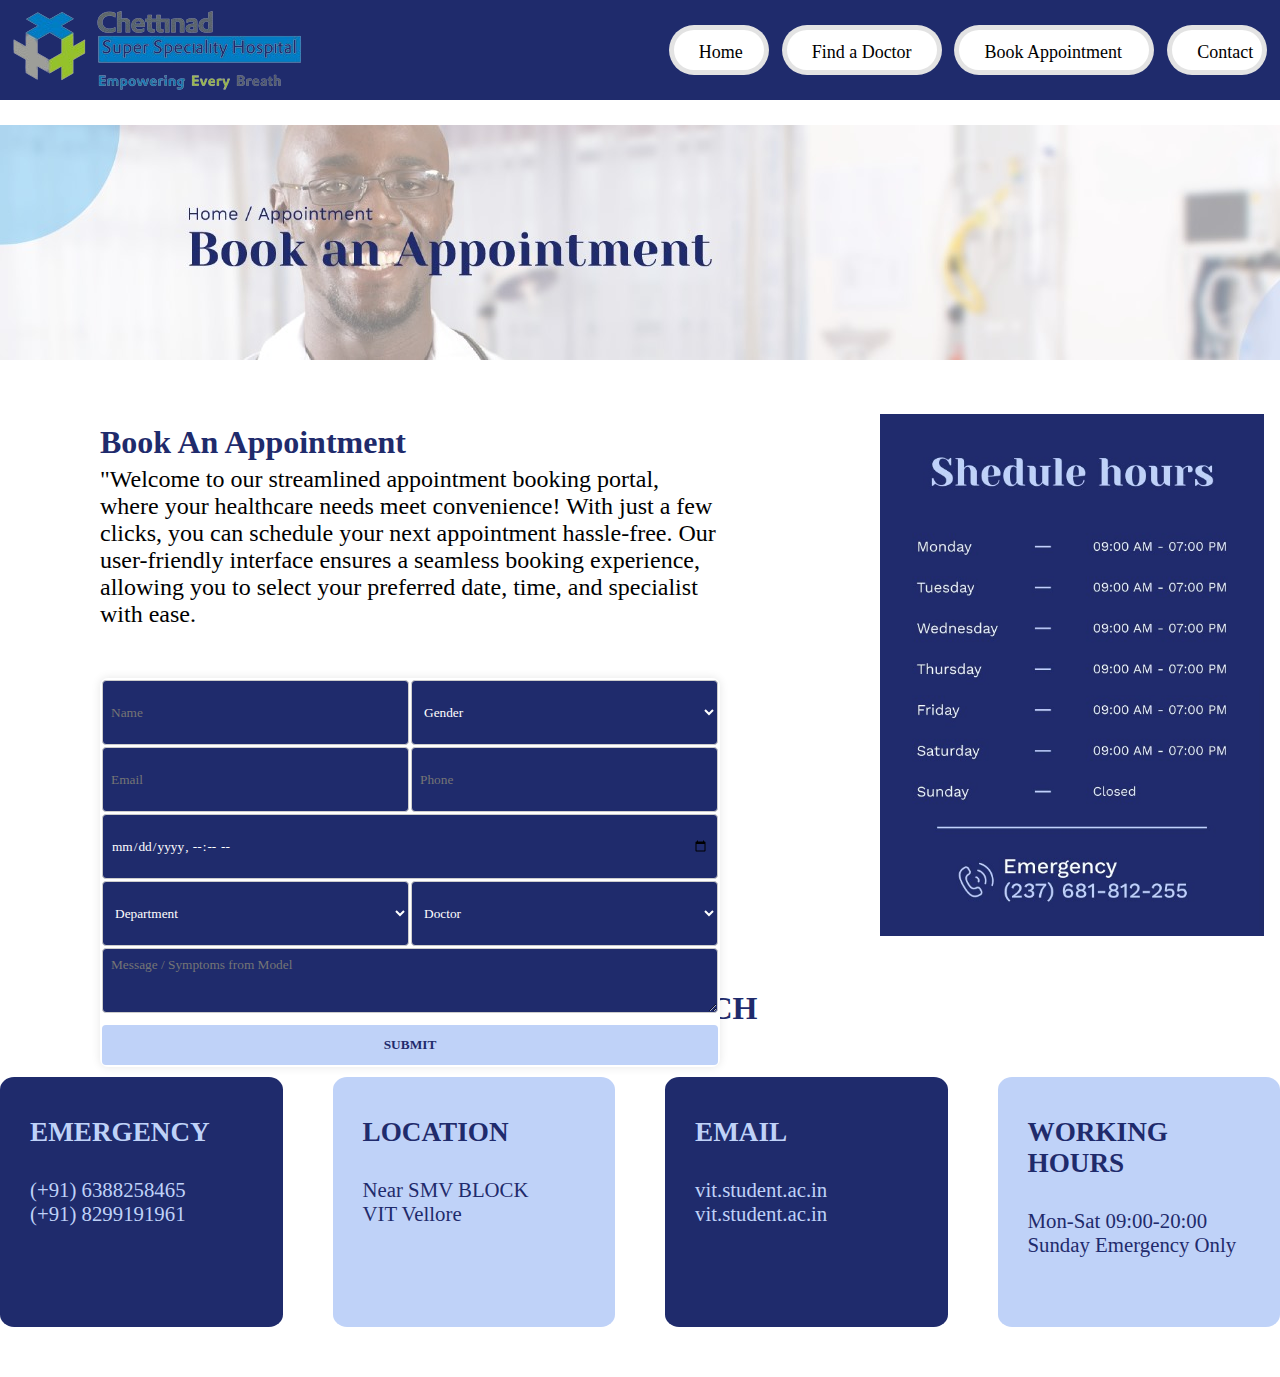
<file: index2.html>
<!DOCTYPE html>
<html lang="en">
  <head>
    <meta charset="UTF-8" />
    <meta name="viewport" content="width=device-width, initial-scale=1.0" />
    <title>Document</title>
    <link
      rel="stylesheet"
      href="https://cdnjs.cloudflare.com/ajax/libs/font-awesome/6.5.1/css/all.min.css"
      integrity="sha512-DTOQO9RWCH3ppGqcWaEA1BIZOC6xxalwEsw9c2QQeAIftl+Vegovlnee1c9QX4TctnWMn13TZye+giMm8e2LwA=="
      crossorigin="anonymous"
      referrerpolicy="no-referrer"
    />

    <link rel="stylesheet" href="style2.css" />
  </head>
  <body>
    <nav>
      <img src="download-removebg-preview (1).png" alt="" />
      <div id="nav-part2">
        <h4><a href="index.html">Home</a></h4>
        <h4 style="width: fit-content"><a href="index3.html">Find a Doctor</a></h4>
        <h4 style="width: 200px"><a href="index2.html">Book Appointment</a></h4>
        <h4><a href="#jump">Contact</a></h4>
      </div>
    </nav>
    <div id="appointimg" style="margin-top: 125px;">
      <img src="WhatsApp Image 2024-02-22 at 18.13.19_88bf2821.jpg" />
    </div>
    <div class="appointcontent">
      <div class="appointform">
        <div class="appointdesc">
          <h1 style="color: #1f2b6c; text-align: left">Book An Appointment</h1>
          <p style="font-size: x-large; margin-top: 5px">
            "Welcome to our streamlined appointment booking portal, where your
            healthcare needs meet convenience! With just a few clicks, you can
            schedule your next appointment hassle-free. Our user-friendly
            interface ensures a seamless booking experience, allowing you to
            select your preferred date, time, and specialist with ease.
          </p>
          <form action="" method="POST">
            <table>
              <tr>
                <td><input type="text" placeholder="Name" name="Name" /></td>
                <td>
                  <select>
                    <option value="Gender" name="sex">Gender</option>
                    <option value="male" name="sex">Male</option>
                    <option value="female" name="sex">Female</option>
                  </select>
                </td>
              </tr>
              <tr>
                <td><input type="email" placeholder="Email" name="email" /></td>
                <td><input type="tel" placeholder="Phone" name="tel" /></td>
              </tr>
              <tr>
                <td colspan="2">
                  <input
                    type="datetime-local"
                    placeholder="Date"
                    name="date-time"
                  />
                </td>
              </tr>
              <tr>
                <td>
                  <select>
                    <option value="">Department</option>
                    <option value="">Cardiology</option>
                    <option value="">Try</option>
                    <option value="">Check</option>
                  </select>
                </td>
                <td>
                  <select>
                    <option value="">Doctor</option>
                    <option value="">Public</option>
                    <option value="">Private</option>
                  </select>
                </td>
              </tr>
              <tr rowspan="4">
                <td colspan="2">
                  <textarea
                    placeholder="Message / Symptoms from Model"
                  ></textarea>
                </td>
              </tr>
              <tr></tr>
              <tr></tr>
              <tr></tr>
              <tr>
                <td colspan="2">
                  <input
                    style="
                      background-color: #bfd2f8;
                      color: #1f2b6c;
                      font-weight: bold;
                    "
                    type="submit"
                    value="SUBMIT"
                  />
                </td>
              </tr>
            </table>
          </form>
        </div>
      </div>
      <div id="timingimg">
        <img src="WhatsApp Image 2024-02-22 at 19.13.20_6e1ca83d.jpg" />
      </div>
    </div>
    <h1 class="infof" id="jump">GET IN TOUCH</h1>

    <div class="outer">
      <div class="card first">
        <i class="fa-solid fa-phone-volume"></i>
        <p class="up">EMERGENCY</p>
        <p class="low">(+91) 6388258465</p>
        <p class="low">(+91) 8299191961</p>
      </div>
      <div class="card sec">
        <i class="fa-solid fa-location-dot"></i>
        <p class="up">LOCATION</p>
        <p class="low">Near SMV BLOCK</p>
        <p class="low">VIT Vellore</p>
      </div>
      <div class="card third">
        <i class="fa-regular fa-envelope"></i>
        <p class="up">EMAIL</p>
        <p class="low">vit.student.ac.in</p>
        <p class="low">vit.student.ac.in</p>
      </div>
      <div class="card fourth">
        <i class="fa-solid fa-clock"></i>
        <p class="up">WORKING HOURS</p>
        <p class="low">Mon-Sat 09:00-20:00</p>
        <p class="low">Sunday Emergency Only</p>
      </div>
    </div>
  </body>
</html>
</file>
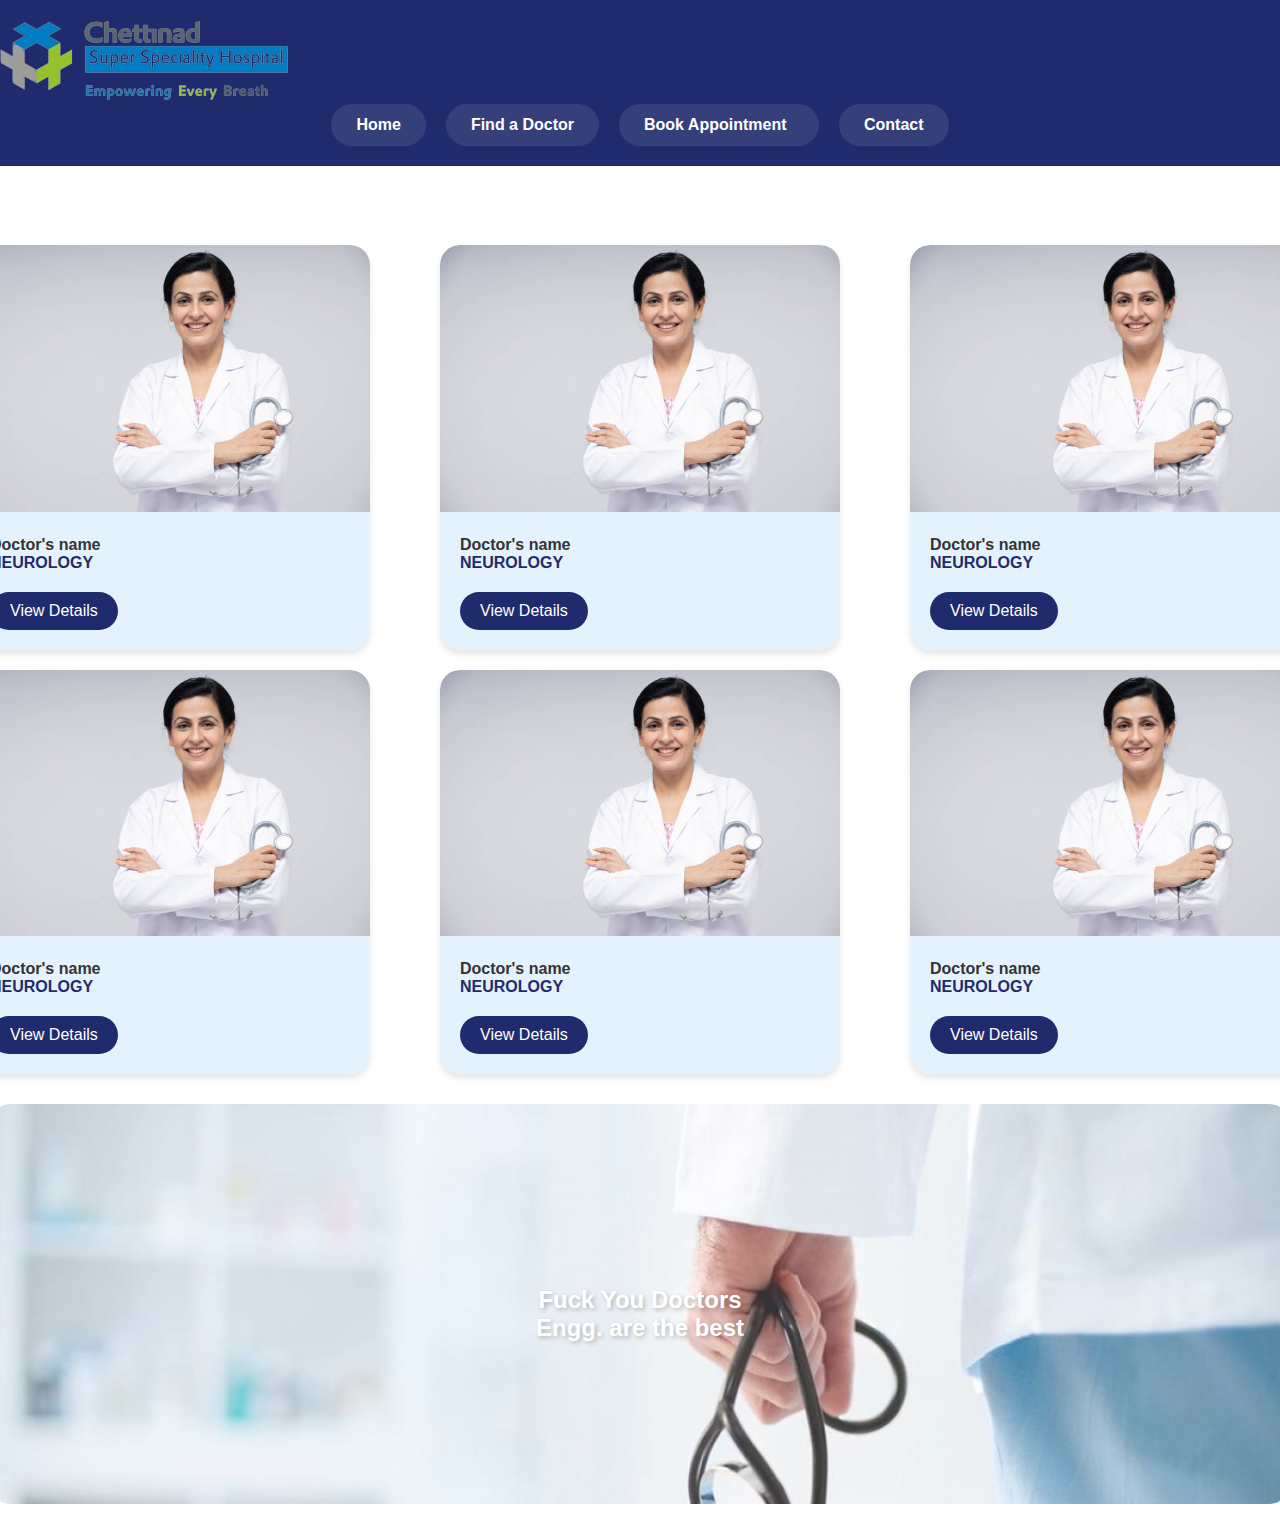
<file: index3.html>
<!DOCTYPE html>
<html lang="en">

<head>
  <meta charset="UTF-8">
  <meta name="viewport" content="width=device-width, initial-scale=1.0">
  <title>Document</title>
  <link rel="stylesheet" href="style3.css">
  <link rel="stylesheet" href="https://cdnjs.cloudflare.com/ajax/libs/font-awesome/6.5.1/css/all.min.css" integrity="sha512-DTOQO9RWCH3ppGqcWaEA1BIZOC6xxalwEsw9c2QQeAIftl+Vegovlnee1c9QX4TctnWMn13TZye+giMm8e2LwA==" crossorigin="anonymous" referrerpolicy="no-referrer" />
</head>

<body>
    <nav>
        <img src="download-removebg-preview (1).png" alt="" />
        <div id="nav-part2">
          <h4><a href="index.html">Home</a></h4>
          <h4 style="width: fit-content"><a href="index3.html">Find a Doctor</a></h4>
          <h4 style="width: 200px"><a href="index2.html">Book Appointment</a></h4>
          <h4><a href="#footer">Contact</a></h4>
        </div>
    </nav>

  <div class="outer">
    <div class="card">
      <img class="icard" src="./img2.jpg" alt="">
      <div class="inner">
        <p class="name">Doctor's name</p>
        <p class="prof">NEUROLOGY</p>
        
          <p class="view">View Details</p>
        </div>
      </div>
    
    <div class="card">
      <img class="icard" src="./img2.jpg" alt="">
      <div class="inner">
        <p class="name">Doctor's name</p>
        <p class="prof">NEUROLOGY</p>
        
          <p class="view">View Details</p>
        </div>
      </div>  
    
    <div class="card">
      <img  class="icard" src="./img2.jpg" alt="">
      <div class="inner">
        <p class="name">Doctor's name</p>
        <p class="prof">NEUROLOGY</p>
        
          <p class="view">View Details</p>
        </div>
      </div>
    
    <div class="card">
      <img  class="icard" src="./img2.jpg" alt="">
      <div class="inner">
        <p class="name">Doctor's name</p>
        <p class="prof">NEUROLOGY</p>
        
          <p class="view">View Details</p>
        </div>
      </div>
    
    <div class="card">
      <img class="icard" src="./img2.jpg" alt="">
      <div class="inner">
        <p class="name">Doctor's name</p>
        <p class="prof">NEUROLOGY</p>
        
          <p class="view">View Details</p>
        </div>
      </div>
    
    <div class="card">
      <img  class="icard" src="./img2.jpg" alt="">
      <div class="inner">
        <p class="name">Doctor's name</p>
        <p class="prof">NEUROLOGY</p>
        
          <p class="view">View Details</p>
        </div>
      </div>
    </div>

   <div class="secondary">
    <i class="fa-solid fa-quote-right"></i>
   <p>Fuck You Doctors<br>
    Engg. are the best
   </p>
   </div> 
  </div>

 <script src="./java.js"></script> 
</body>

</html>
</file>
<file: style2.css>
* {
    margin: 0;
    box-sizing: border-box;
    font-family: 'Gilroy';
}

html, body {
    height: 100%;
    width: 100%;
    
}

main{
    background-color: black;
    position: relative;
    height: 40vh;
    width: 100%;
    z-index: 10;
}

nav {
    padding: 2vw 1vw;
    height: 100px;
    width: 100%;
    display: flex;
    position: fixed;
    top: 0px;
    z-index: 2;
    align-items: center;
    justify-content: space-between;
    background-color: #1f2b6c;
}

#nav-part2 {
    display: flex;
    align-items: center;
    gap: 1vw;
}

#nav-part2 h4 {
    padding-top: 12px;
    padding-bottom: 6px;
    padding-left: 25px;
    padding-right: 25px;
    width: 100px;
    height: 50px;
    border: 5px solid rgba(0, 0, 0, 0.11);
    border-radius: 50px;
    font-weight: 500;
    font-size: 18px;
    position: relative;
    overflow: hidden;
    background-color: white;
}

#nav-part2 h4::after {
    content: "";
    position: absolute;
    left: 0;
    background-color: #057FC9;
    bottom: -100%;
    height: 100%;
    width: 100%;
    border-radius: 50%;
    transition: all 0.3s;
}

#nav-part2 h4:hover::after {
    bottom: 0;
    border-radius: 0;
}

#nav-part2 h4:hover a {
    color: white;
}

#nav-part2 h4 a {
    text-decoration: none;
    color: black;
    position: relative;
    z-index: 12;
}

#appointimg img{
    width: 100vw;

}

.appointcontent{
    display: flex;
    flex-direction: row;
    margin-top: 50px;
    padding-left: 80px;


    
}

.appointform{
   
    position: absolute;
    width: 50%;
    padding: 10px 20px;
    display: flex;
    flex-direction: column;
    
    
    
}




.appointdesc{
    position: absolute;
    height:50%;
    
}

form {
    background-color: white;
    margin-top: 50px;
    border-radius: 8px;
    box-shadow: 0 0 10px rgba(0, 0, 0, 0.1);
}

table {
    width: 100%;
    
}

td {
    padding: 0px;
    text-align: left;
    
    
}

input[type="text"],
input[type="email"],
input[type="tel"],
input[type="datetime-local"],
select,
textarea {
    width: 100%;
    padding: 8px;
    border: 1px solid #cccccc;
    border-radius: 4px;
    background-color:#1f2b6c; /* Blue background color */
    color: white; /* White text color */
    box-sizing: border-box;
    height: 65px;
    resize: vertical;
}

input[type="submit"] {
    background-color: #4CAF50; /* Green */
    color: white;
    padding: 12px 20px;
    border: none;
    border-radius: 4px;
    cursor: pointer;
    width: 100%;
}

input[type="submit"]:hover {
    background-color: #45a049;
}

#timingimg{
    margin-left: 800px;
   

}

#timingimg img{
    
    width: 30vw;
}
.outer{
    display: flex;
    justify-content: center;
    
    gap:50px;

}
.card{
    padding: 40px 20px 40px 30px;
    height: 250px;
    width: 300px;
    border-radius: 5%;
   margin-bottom: 50px;
    text-align: left;
}

.first,.third{
    background-color: #1f2b6c;
    color: #bfd2f8;
}
.sec,.fourth{
    background-color: #bfd2f8;
    color: #1f2b6c;
}


.up{
    font-size: 1.7rem;
    font-weight:900;
    margin-bottom: 30px;
}
.low{
    font-size: 1.3rem;
   
}
.infof{
    margin: 50px 0px;
    color: #1f2b6c;
    font-size: 2rem;
    text-align: center;
    font-weight: 900;

}

i{
    font-size: 30px;
    margin-bottom: 30px;
}
</file>
<file: style3.css>
/* Reset styles */
* {
    margin: 0;
    padding: 0;
    box-sizing: border-box;
}

/* Fonts */
body {
    font-family: 'Gilroy', sans-serif;
}

/* Navigation */
nav {
    background-color: #1f2b6c;
    color: #fff;
    padding: 20px 0;
    position: fixed;
    width: 100%;
    top: 0;
    left: 0;
    z-index: 1000;
}

#nav-part2 {
    display: flex;
    align-items: center;
    justify-content: center;
    gap: 20px;
}

#nav-part2 h4 {
    padding: 12px 25px;
    border-radius: 50px;
    background-color: rgba(255, 255, 255, 0.1);
    cursor: pointer;
    transition: background-color 0.3s ease;
}

#nav-part2 h4:hover {
    background-color: rgba(255, 255, 255, 0.2);
}

#nav-part2 h4 a {
    text-decoration: none;
    color: #fff;
}

/* Main content */
.outer {
    display: grid;
    grid-template-columns: auto auto auto;
    gap: 20px;
    justify-content: center;
    align-items: center;
    padding: 120px 20px 0;
    margin-top: 125px;
    column-gap: 70px;
}

.card {
    background-color: #e3f2fd;
    border-radius: 20px;
    overflow: hidden;
    box-shadow: 0 4px 6px rgba(0, 0, 0, 0.1);
    width: 400px;
}

.card img {
    width: 100%;
    height: auto;
    border-radius: 20px 20px 0 0;
}

.inner {
    padding: 20px;
}

.prof {
    color: #1f2b6c;
    font-weight: bold;
}

.name {
    color: #333;
    font-weight: bold;
}

.view {
    background-color: #1f2b6c;
    color: #fff;
    padding: 10px 20px;
    border-radius: 20px;
    margin-top: 20px;
    display: inline-block;
    cursor: pointer;
    transition: background-color 0.3s ease;
}

.view:hover {
    background-color: #0c1540;
}

/* Secondary content */
.secondary {
    background-image: url("img1.jpg");
    background-size: cover;
    height: 400px;
    opacity: .8;
    text-align: center;
    display: flex;
    flex-direction: column;
    justify-content: center;
    padding: 0 30px;
    margin: 30px 0px;
    border-radius: 1%;
}

.secondary p {
    color: #fff;
    font-size: 24px;
    font-weight: bold;
    text-shadow: 2px 2px 4px rgba(0, 0, 0, 0.3);
}

.secondary i {
    color: #fff;
    font-size: 50px;
    margin-bottom: 20px;
}
</file>
